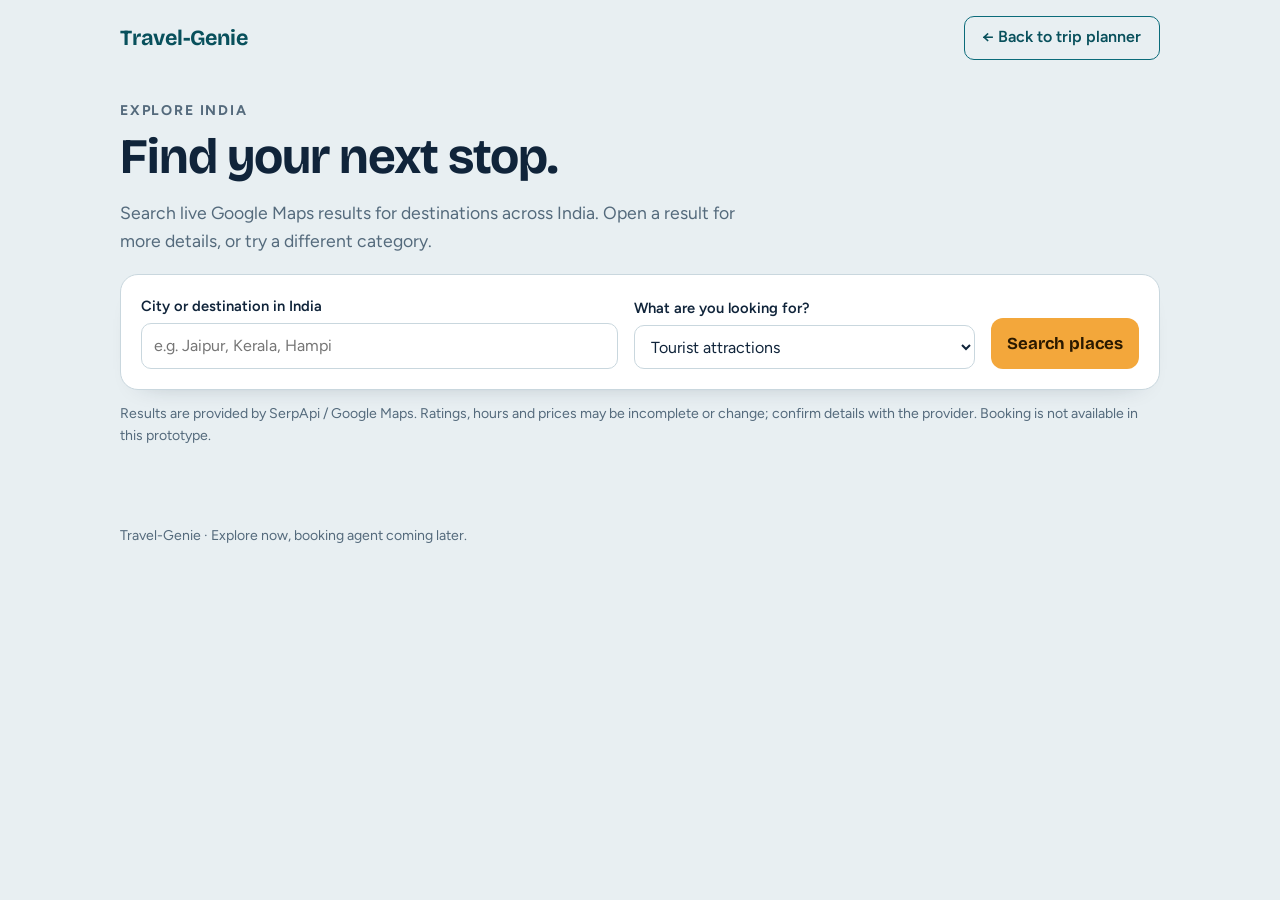
<file: static/discover.html>
<!DOCTYPE html>
<html lang="en">
<head>
  <meta charset="utf-8">
  <meta name="viewport" content="width=device-width, initial-scale=1">
  <title>Explore places | Travel-Genie</title>
  <meta name="description" content="Discover places, stays and restaurants across India with Travel-Genie.">
  <link rel="icon" href="data:image/svg+xml,%3Csvg xmlns='http://www.w3.org/2000/svg' viewBox='0 0 100 100'%3E%3Ctext y='.9em' font-size='90'%3E%F0%9F%A7%9E%3C/text%3E%3C/svg%3E">
  <link rel="preconnect" href="https://fonts.googleapis.com">
  <link rel="preconnect" href="https://fonts.gstatic.com" crossorigin>
  <link href="https://fonts.googleapis.com/css2?family=Bricolage+Grotesque:opsz,wght@12..96,500;12..96,700&family=Figtree:wght@400;500;600&display=swap" rel="stylesheet">
  <link rel="stylesheet" href="/static/styles.css">
</head>
<body>
  <header class="top">
    <div class="wrap top-row">
      <a class="brand brand-link" href="/" aria-label="Travel-Genie home">Travel-Genie</a>
      <a class="btn top-link" href="/">← Back to trip planner</a>
    </div>
  </header>
  <main class="wrap discover-main">
    <section class="hero discover-hero">
      <p class="eyebrow">EXPLORE INDIA</p>
      <h1>Find your next stop.</h1>
      <p class="lede">Search live Google Maps results for destinations across India. Open a result for more details, or try a different category.</p>
    </section>
    <form id="discover-form" class="discover-search" novalidate>
      <div class="field discover-destination">
        <label for="destination">City or destination in India</label>
        <input id="destination" name="destination" maxlength="100" placeholder="e.g. Jaipur, Kerala, Hampi" required>
      </div>
      <div class="field discover-category">
        <label for="category">What are you looking for?</label>
        <select id="category" name="category">
          <option value="tourist attractions">Tourist attractions</option>
          <option value="hotels and resorts">Hotels & resorts</option>
          <option value="restaurants and local food">Restaurants & local food</option>
          <option value="cafes">Cafes</option>
          <option value="museums and historical places">Museums & history</option>
          <option value="nature parks and viewpoints">Nature & viewpoints</option>
          <option value="shopping places and markets">Shopping & markets</option>
          <option value="family activities">Family activities</option>
        </select>
      </div>
      <button class="go discover-submit" id="discover-submit" type="submit">Search places</button>
    </form>
    <p class="fine discover-note">Results are provided by SerpApi / Google Maps. Ratings, hours and prices may be incomplete or change; confirm details with the provider. Booking is not available in this prototype.</p>
    <section id="discover-results" class="discover-results" aria-live="polite" tabindex="-1"></section>
  </main>
  <footer class="wrap foot"><p>Travel-Genie · Explore now, booking agent coming later.</p></footer>
  <dialog id="offline-dialog" class="offline-dialog" aria-labelledby="offline-title">
    <div class="offline-content">
      <span class="offline-icon" aria-hidden="true">✦</span>
      <h2 id="offline-title">Agent is offline</h2>
      <p>Booking assistance is planned for a future Travel-Genie update. For now, open the provider's website or Google Maps to check details and make arrangements directly.</p>
      <button type="button" class="go offline-close" id="offline-close">Got it</button>
    </div>
  </dialog>
  <script src="/static/discover.js"></script>
</body>
</html>
</file>
<file: static/styles.css>
:root {
  --ink: #10243a;
  --muted: #546a7c;
  --page: #e8eff2;
  --paper: #ffffff;
  --line: #c9d7de;
  --lagoon: #0b6b7a;
  --lagoon-deep: #08505c;
  --lagoon-wash: #dff0f2;
  --saffron: #f3a73b;
  --saffron-deep: #b86f00;
  --coral: #c8392c;
  --coral-wash: #fbe9e6;
  --ok: #1d7a4a;
  --ok-wash: #e1f3e8;
  --radius: 14px;
  --display: "Bricolage Grotesque", "Trebuchet MS", system-ui, sans-serif;
  --body: "Figtree", system-ui, -apple-system, "Segoe UI", sans-serif;
}
@media (prefers-color-scheme: dark) {
  :root {
    --ink: #e7eef3; --muted: #9fb3c1; --page: #0c1a26; --paper: #132636; --line: #264257;
    --lagoon: #52c2d1; --lagoon-deep: #7bd3df; --lagoon-wash: #12384a;
    --saffron: #f3a73b; --saffron-deep: #f6c070; --coral: #ff8a7c; --coral-wash: #3a1f22;
    --ok: #6fd39b; --ok-wash: #14382a;
  }
}
* { box-sizing: border-box; }
html { scroll-behavior: smooth; }
body { margin: 0; background: var(--page); color: var(--ink); font: 400 1rem/1.55 var(--body); }
.wrap { width: min(1040px, 100% - 2rem); margin-inline: auto; }
.skip { position: absolute; left: -999px; top: 0; background: var(--ink); color: var(--paper); padding: .5rem 1rem; z-index: 10; }
.skip:focus { left: 1rem; top: 1rem; }
:focus-visible { outline: 3px solid var(--saffron); outline-offset: 2px; }

.top { padding: 1rem 0; }
.top-row { display: flex; justify-content: space-between; align-items: center; gap: 1rem; }
.brand { font: 700 1.35rem var(--display); letter-spacing: -.01em; color: var(--lagoon-deep); }
.mode-pill { font-size: .85rem; padding: .25rem .75rem; border-radius: 999px; background: var(--lagoon-wash); color: var(--lagoon-deep); border: 1px solid var(--line); }
.mode-pill.demo { background: var(--coral-wash); color: var(--coral); }

.hero { padding: 1.5rem 0 1.75rem; }
h1 { font: 700 clamp(1.9rem, 4.6vw, 3.1rem)/1.08 var(--display); letter-spacing: -.02em; margin: 0 0 1rem; max-width: 22ch; text-wrap: balance; }
.lede { font-size: 1.1rem; color: var(--muted); max-width: 56ch; margin: 0; }

/* ---------- boarding pass form ---------- */
.pass { display: grid; grid-template-columns: 1fr 260px; background: var(--paper); border: 1px solid var(--line); border-radius: 20px; position: relative; box-shadow: 0 1px 0 var(--line), 0 18px 40px -24px rgba(16, 36, 58, .35); }
.pass-main { padding: 1.75rem; display: grid; gap: 1.25rem; }
.pass-stub { padding: 1.75rem 1.5rem; display: flex; flex-direction: column; gap: 1rem; background: var(--lagoon-wash); border-left: 2px dashed var(--lagoon); border-radius: 0 20px 20px 0; position: relative; }
.pass-stub::before, .pass-stub::after { content: ""; position: absolute; left: -13px; width: 24px; height: 24px; border-radius: 50%; background: var(--page); border: 1px solid var(--line); }
.pass-stub::before { top: -13px; clip-path: inset(50% 0 0 0); }
.pass-stub::after { bottom: -13px; clip-path: inset(0 0 50% 0); }

.route { display: grid; grid-template-columns: 1fr minmax(60px, 140px) 1fr; align-items: end; gap: .5rem; }
.route-line { width: 100%; color: var(--lagoon); margin-bottom: .5rem; }
.route-field input { font: 700 clamp(1.6rem, 4vw, 2.3rem)/1.1 var(--display); border: 0; border-bottom: 2px solid var(--line); border-radius: 0; padding: .25rem 0; background: transparent; }
.route-field input:focus { border-bottom-color: var(--lagoon); outline: none; }
.route-field input:focus-visible { outline: none; box-shadow: 0 3px 0 0 var(--saffron); }

.grid { display: grid; gap: 1rem; grid-template-columns: repeat(4, 1fr); }
.grid.two { grid-template-columns: repeat(2, 1fr); }
.field { display: flex; flex-direction: column; gap: .35rem; border: 0; padding: 0; margin: 0; min-width: 0; }
label, legend { font-weight: 600; font-size: .92rem; padding: 0; }
.opt { font-weight: 400; color: var(--muted); }
.hint { color: var(--muted); font-size: .8rem; }
input:not([type="radio"]):not([type="checkbox"]), select {
  font: inherit; color: inherit; background: var(--paper); border: 1.5px solid var(--line); border-radius: 10px; padding: .6rem .75rem; width: 100%; min-height: 44px;
}
input:not([type="radio"]):not([type="checkbox"]):focus-visible, select:focus-visible { outline: 3px solid var(--saffron); border-color: var(--lagoon); }
input[aria-invalid="true"], select[aria-invalid="true"] { border-color: var(--coral); background: var(--coral-wash); }
input:disabled { background: var(--page); color: var(--muted); }
.pass-stub input, .pass-stub select { background: var(--paper); }

.segmented { display: inline-flex; border: 1.5px solid var(--line); border-radius: 10px; overflow: hidden; align-self: flex-start; }
.segmented label { margin: 0; }
.segmented input, .chips input { position: absolute; opacity: 0; pointer-events: none; }
.segmented span { display: block; padding: .55rem 1.1rem; cursor: pointer; font-weight: 500; min-height: 44px; line-height: 1.9; }
.segmented label + label span { border-left: 1.5px solid var(--line); }
.segmented input:checked + span { background: var(--lagoon); color: #fff; }
.segmented input:focus-visible + span, .chips input:focus-visible + span { outline: 3px solid var(--saffron); outline-offset: -3px; }

.chips { display: flex; flex-wrap: wrap; gap: .5rem; }
.chips span { display: inline-block; padding: .4rem .9rem; border: 1.5px solid var(--line); border-radius: 999px; cursor: pointer; font-weight: 500; }
.chips input:checked + span { background: var(--lagoon-wash); border-color: var(--lagoon); color: var(--lagoon-deep); font-weight: 600; }
.chips input:checked + span::before { content: "✓ "; }

.go { margin-top: auto; font: 700 1.05rem var(--display); background: var(--saffron); color: #2b1a00; border: 0; border-radius: 12px; padding: .95rem 1rem; min-height: 50px; cursor: pointer; transition: transform .12s, background .12s; }
.go:hover { background: #ffb64d; }
.go:active { transform: translateY(1px); }
.go[disabled] { opacity: .6; cursor: progress; }
.stub-note { margin: 0; font-size: .82rem; color: var(--muted); }

/* ---------- results ---------- */
.results { margin: 2rem auto 1rem; outline: none; }
.results:empty { margin: 0 auto; }
.panel { background: var(--paper); border: 1px solid var(--line); border-radius: var(--radius); padding: 1.5rem; margin-bottom: 1.25rem; }
.panel h2 { font: 700 1.4rem var(--display); margin: 0 0 .75rem; letter-spacing: -.01em; }
.panel h3 { font: 700 1.05rem var(--display); margin: 0 0 .35rem; }

.loading { display: flex; align-items: center; gap: 1rem; }
.spinner { width: 28px; height: 28px; border: 4px solid var(--lagoon-wash); border-top-color: var(--lagoon); border-radius: 50%; animation: spin .9s linear infinite; flex: none; }
@keyframes spin { to { transform: rotate(360deg); } }
@media (prefers-reduced-motion: reduce) { .spinner { animation-duration: 3s; } html { scroll-behavior: auto; } }

.error { border-color: var(--coral); background: var(--coral-wash); }
.error h2 { color: var(--coral); }
.error ul { margin: .5rem 0 1rem; padding-left: 1.2rem; }
.btn { font: 600 1rem var(--body); border: 1.5px solid var(--lagoon); color: var(--lagoon-deep); background: transparent; border-radius: 10px; padding: .6rem 1.1rem; min-height: 44px; cursor: pointer; }
.btn:hover { background: var(--lagoon-wash); }

.summary-head { display: flex; flex-wrap: wrap; justify-content: space-between; gap: 1rem; align-items: flex-start; }
.summary-head h2 { font-size: clamp(1.5rem, 3.5vw, 2.1rem); margin-bottom: .25rem; }
.facts { color: var(--muted); margin: 0; }
.badges { display: flex; flex-wrap: wrap; gap: .5rem; margin-top: 1rem; }
.badge { font-size: .85rem; font-weight: 600; padding: .3rem .75rem; border-radius: 8px; border: 1.5px solid var(--line); }
.badge.live { background: var(--ok-wash); color: var(--ok); border-color: var(--ok); }
.badge.demo { background: var(--coral-wash); color: var(--coral); border-color: var(--coral); border-style: dashed; }
.badge.neutral { background: var(--page); color: var(--muted); }
.notice { margin: 1rem 0 0; padding: .75rem 1rem; border: 1.5px dashed var(--coral); background: var(--coral-wash); color: var(--ink); border-radius: 10px; }
.notice strong { color: var(--coral); }
.warnings { margin: 1rem 0 0; padding: .75rem 1rem .75rem 2rem; background: var(--page); border-radius: 10px; font-size: .92rem; color: var(--muted); }
.disclaimer { margin: 1rem 0 0; font-size: .9rem; color: var(--muted); }

.money-cards { display: grid; grid-template-columns: repeat(3, 1fr); gap: 1rem; margin-bottom: 1.25rem; }
.money { border: 1.5px solid var(--line); border-radius: 12px; padding: 1rem; }
.money .k { font-size: .88rem; color: var(--muted); font-weight: 600; }
.money .v { font: 700 1.7rem/1.2 var(--display); }
.money.under { background: var(--ok-wash); border-color: var(--ok); } .money.under .v { color: var(--ok); }
.money.over { background: var(--coral-wash); border-color: var(--coral); } .money.over .v { color: var(--coral); }
.cat { display: grid; grid-template-columns: 11rem 1fr 7.5rem; gap: .75rem; align-items: center; padding: .4rem 0; }
.cat .bar { height: 10px; background: var(--page); border-radius: 6px; overflow: hidden; }
.cat .bar i { display: block; height: 100%; background: var(--lagoon); border-radius: 6px; }
.cat .amt { text-align: right; font-weight: 600; font-variant-numeric: tabular-nums; }
.suggest { margin: 1rem 0 0; padding-left: 1.2rem; }
.suggest li { margin-bottom: .25rem; }
.fine { color: var(--muted); font-size: .88rem; margin: .75rem 0 0; }

.day { padding: 0; overflow: hidden; }
.day-head { display: flex; flex-wrap: wrap; align-items: baseline; gap: .25rem 1rem; padding: 1rem 1.5rem; background: var(--lagoon-wash); border-bottom: 1px solid var(--line); }
.day-head h2 { margin: 0; font-size: 1.25rem; }
.day-head .date { color: var(--muted); font-weight: 500; }
.day-head .daycost { margin-left: auto; font-size: .9rem; color: var(--muted); }
.slots { display: grid; grid-template-columns: repeat(3, 1fr); }
.slot { padding: 1.1rem 1.5rem; border-right: 1px solid var(--line); }
.slot:last-child { border-right: 0; }
.slot .when { font-size: .85rem; font-weight: 600; color: var(--saffron-deep); }
.slot p { margin: .25rem 0; color: var(--muted); font-size: .95rem; }
.slot .cost { font-size: .88rem; font-weight: 600; }
.day-foot { padding: 1rem 1.5rem; border-top: 1px solid var(--line); display: grid; grid-template-columns: 1fr 1fr; gap: 1rem; font-size: .93rem; }
.day-foot dt { font-weight: 600; } .day-foot dd { margin: 0 0 .35rem; color: var(--muted); }
.day-foot dl { margin: 0; }

.two-col { display: grid; grid-template-columns: 1fr 1fr; gap: 1.25rem; }
.two-col .panel { margin: 0; }
.plain { margin: 0; padding-left: 1.2rem; } .plain li { margin-bottom: .45rem; }
.stays { display: grid; gap: .75rem; }
.stay { border: 1.5px solid var(--line); border-radius: 12px; padding: .8rem 1rem; }
.stay p { margin: .15rem 0; color: var(--muted); font-size: .93rem; }
.sources { list-style: none; margin: 0; padding: 0; display: grid; gap: .75rem; }
.sources a { color: var(--lagoon-deep); font-weight: 600; }
.sources p { margin: .1rem 0 0; color: var(--muted); font-size: .9rem; }
.kind { font-size: .78rem; font-weight: 600; color: var(--muted); border: 1px solid var(--line); border-radius: 6px; padding: 0 .4rem; margin-left: .4rem; white-space: nowrap; }
.wide { margin-top: 1.25rem; }
.again { display: flex; gap: .75rem; flex-wrap: wrap; margin: 1rem 0 2rem; }
.foot { padding: 1rem 0 3rem; color: var(--muted); font-size: .88rem; }

@media (max-width: 860px) {
  .pass { grid-template-columns: 1fr; }
  .pass-stub { border-left: 0; border-top: 2px dashed var(--lagoon); border-radius: 0 0 20px 20px; }
  .pass-stub::before, .pass-stub::after { top: -13px; bottom: auto; }
  .pass-stub::before { left: -13px; clip-path: inset(0 0 0 50%); }
  .pass-stub::after { left: auto; right: -13px; clip-path: inset(0 50% 0 0); }
  .grid { grid-template-columns: repeat(2, 1fr); }
  .slots { grid-template-columns: 1fr; }
  .slot { border-right: 0; border-bottom: 1px solid var(--line); } .slot:last-child { border-bottom: 0; }
  .two-col, .day-foot { grid-template-columns: 1fr; }
  .two-col .panel + .panel { margin-top: 1.25rem; }
}
@media (max-width: 560px) {
  .pass-main { padding: 1.25rem; }
  .grid, .grid.two, .money-cards { grid-template-columns: 1fr; }
  .route { grid-template-columns: 1fr; }
  .route-line { display: none; }
  .cat { grid-template-columns: 1fr auto; }
  .cat .bar { grid-column: 1 / -1; order: 3; }
  .panel { padding: 1.1rem; }
}


/* ---------- India-wide place discovery ---------- */
.hero-actions { display: flex; align-items: center; flex-wrap: wrap; gap: .8rem 1rem; margin-top: 1.25rem; }
.hero-discover { display: inline-flex; align-items: center; gap: .65rem; margin-top: 0; text-decoration: none; }
.hero-discover span { font-size: 1.1rem; }
.hero-action-note, .eyebrow { color: var(--muted); font-size: .88rem; }
.eyebrow { letter-spacing: .13em; font-weight: 700; margin: 0 0 .5rem; }
.brand-link { text-decoration: none; }
.top-link { text-decoration: none; white-space: nowrap; }
.discover-main { padding-bottom: 1rem; }
.discover-hero { padding-bottom: 1.25rem; }
.discover-search { display: grid; grid-template-columns: minmax(0, 1.4fr) minmax(0, 1fr) auto; align-items: end; gap: 1rem; padding: 1.25rem; background: var(--paper); border: 1px solid var(--line); border-radius: 18px; box-shadow: 0 12px 28px -24px rgba(16, 36, 58, .45); }
.discover-submit { margin: 0; min-width: 145px; }
.discover-note { margin: .8rem 0 1.5rem; }
.discover-results { margin: 1.5rem 0 2rem; outline: none; }
.discover-results-head { display: flex; justify-content: space-between; align-items: end; gap: 1rem; margin: 0 0 1rem; }
.discover-results-head h2 { font: 700 clamp(1.25rem, 3vw, 1.7rem) var(--display); margin: 0 0 .2rem; text-transform: capitalize; }
.discover-results-head p { margin: 0; }
.place-grid { display: grid; grid-template-columns: repeat(3, minmax(0, 1fr)); gap: 1rem; }
.place-card { min-width: 0; overflow: hidden; display: flex; flex-direction: column; background: var(--paper); border: 1px solid var(--line); border-radius: 16px; box-shadow: 0 10px 24px -24px rgba(16, 36, 58, .5); }
.place-image { display: block; width: 100%; height: 170px; object-fit: cover; background: var(--lagoon-wash); border: 0; }
.place-image-empty { display: grid; place-items: center; color: var(--lagoon-deep); font: 700 2rem var(--display); background: linear-gradient(135deg, var(--lagoon-wash), var(--page)); }
.place-details { padding: 1rem 1rem .4rem; flex: 1; min-width: 0; }
.place-category { display: inline-block; color: var(--lagoon-deep); background: var(--lagoon-wash); border: 1px solid var(--line); border-radius: 6px; padding: .15rem .45rem; font-size: .75rem; font-weight: 700; text-transform: capitalize; }
.place-title { font: 700 1.15rem/1.25 var(--display); overflow-wrap: anywhere; margin: .65rem 0 .45rem; }
.place-rating { font-weight: 700; margin: .2rem 0 .5rem; color: var(--saffron-deep); font-size: .9rem; }
.place-address, .place-meta, .place-description { margin: .35rem 0; color: var(--muted); font-size: .9rem; overflow-wrap: anywhere; }
.place-actions { display: flex; gap: .55rem; padding: .75rem 1rem 1rem; margin-top: auto; }
.place-open { flex: 1; display: inline-flex; justify-content: center; align-items: center; text-align: center; font-size: .9rem; padding-inline: .5rem; text-decoration: none; }
.place-book { margin: 0; min-height: 44px; padding: .55rem .9rem; font-size: .95rem; }
.offline-dialog { width: min(440px, calc(100% - 2rem)); padding: 0; border: 1px solid var(--line); border-radius: 20px; color: var(--ink); background: var(--paper); box-shadow: 0 24px 90px rgba(0,0,0,.3); }
.offline-dialog::backdrop { background: rgba(7, 22, 34, .58); backdrop-filter: blur(3px); }
.offline-content { padding: 2rem; }
.offline-icon { display: grid; place-items: center; width: 44px; height: 44px; border-radius: 12px; background: var(--lagoon-wash); color: var(--lagoon-deep); font-size: 1.4rem; }
.offline-content h2 { font: 700 1.6rem var(--display); margin: 1rem 0 .5rem; }
.offline-content p { color: var(--muted); }
.offline-close { width: 100%; margin-top: .5rem; }
@media (max-width: 860px) {
  .discover-search { grid-template-columns: 1fr 1fr; }
  .discover-submit { grid-column: 1 / -1; }
  .place-grid { grid-template-columns: repeat(2, minmax(0, 1fr)); }
}
@media (max-width: 560px) {
  .top-row { align-items: flex-start; }
  .top-link { font-size: .85rem; padding: .5rem .65rem; }
  .hero-actions { align-items: flex-start; flex-direction: column; }
  .discover-search { grid-template-columns: 1fr; }
  .discover-submit { grid-column: auto; }
  .place-grid { grid-template-columns: 1fr; }
  .place-image { height: 200px; }
  .place-actions { flex-wrap: wrap; }
  .place-open { min-width: 0; }
}


/* ---------- consistent Explore places / Where to stay cards ---------- */
.stays {
  display: grid;
  grid-template-columns: repeat(3, minmax(0, 1fr));
  gap: 1rem;
  align-items: stretch;
}
.stay-card {
  min-width: 0;
  overflow: hidden;
  display: flex;
  flex-direction: column;
  background: var(--paper);
  border: 1px solid var(--line);
  border-radius: 16px;
  box-shadow: 0 10px 24px -24px rgba(16, 36, 58, .5);
}
.stay-visual {
  display: grid;
  place-items: center;
  height: 170px;
  color: var(--lagoon-deep);
  background: linear-gradient(135deg, var(--lagoon-wash), var(--page));
}
.stay-visual span {
  display: grid;
  place-items: center;
  width: 58px;
  height: 58px;
  border: 1px solid var(--line);
  border-radius: 18px;
  background: var(--paper);
  font: 700 2rem var(--display);
}
.stay-details {
  flex: 1;
  min-width: 0;
  padding: 1rem;
}
.stay-label {
  display: inline-block;
  padding: .15rem .45rem;
  border: 1px solid var(--line);
  border-radius: 6px;
  color: var(--lagoon-deep);
  background: var(--lagoon-wash);
  font-size: .75rem;
  font-weight: 700;
}
.stay-title {
  margin: .65rem 0 .45rem;
  font: 700 1.15rem/1.25 var(--display);
  overflow-wrap: anywhere;
}
.stay-reason {
  margin: .35rem 0;
  color: var(--muted);
  font-size: .9rem;
  overflow-wrap: anywhere;
}
.stay-rate {
  margin: .75rem 0 0;
  padding-top: .7rem;
  border-top: 1px solid var(--line);
  color: var(--lagoon-deep);
  font-size: .9rem;
  font-weight: 700;
}
@media (max-width: 860px) {
  .stays { grid-template-columns: repeat(2, minmax(0, 1fr)); }
}
@media (max-width: 560px) {
  .stays { grid-template-columns: 1fr; }
  .stay-visual { height: 200px; }
}
</file>
